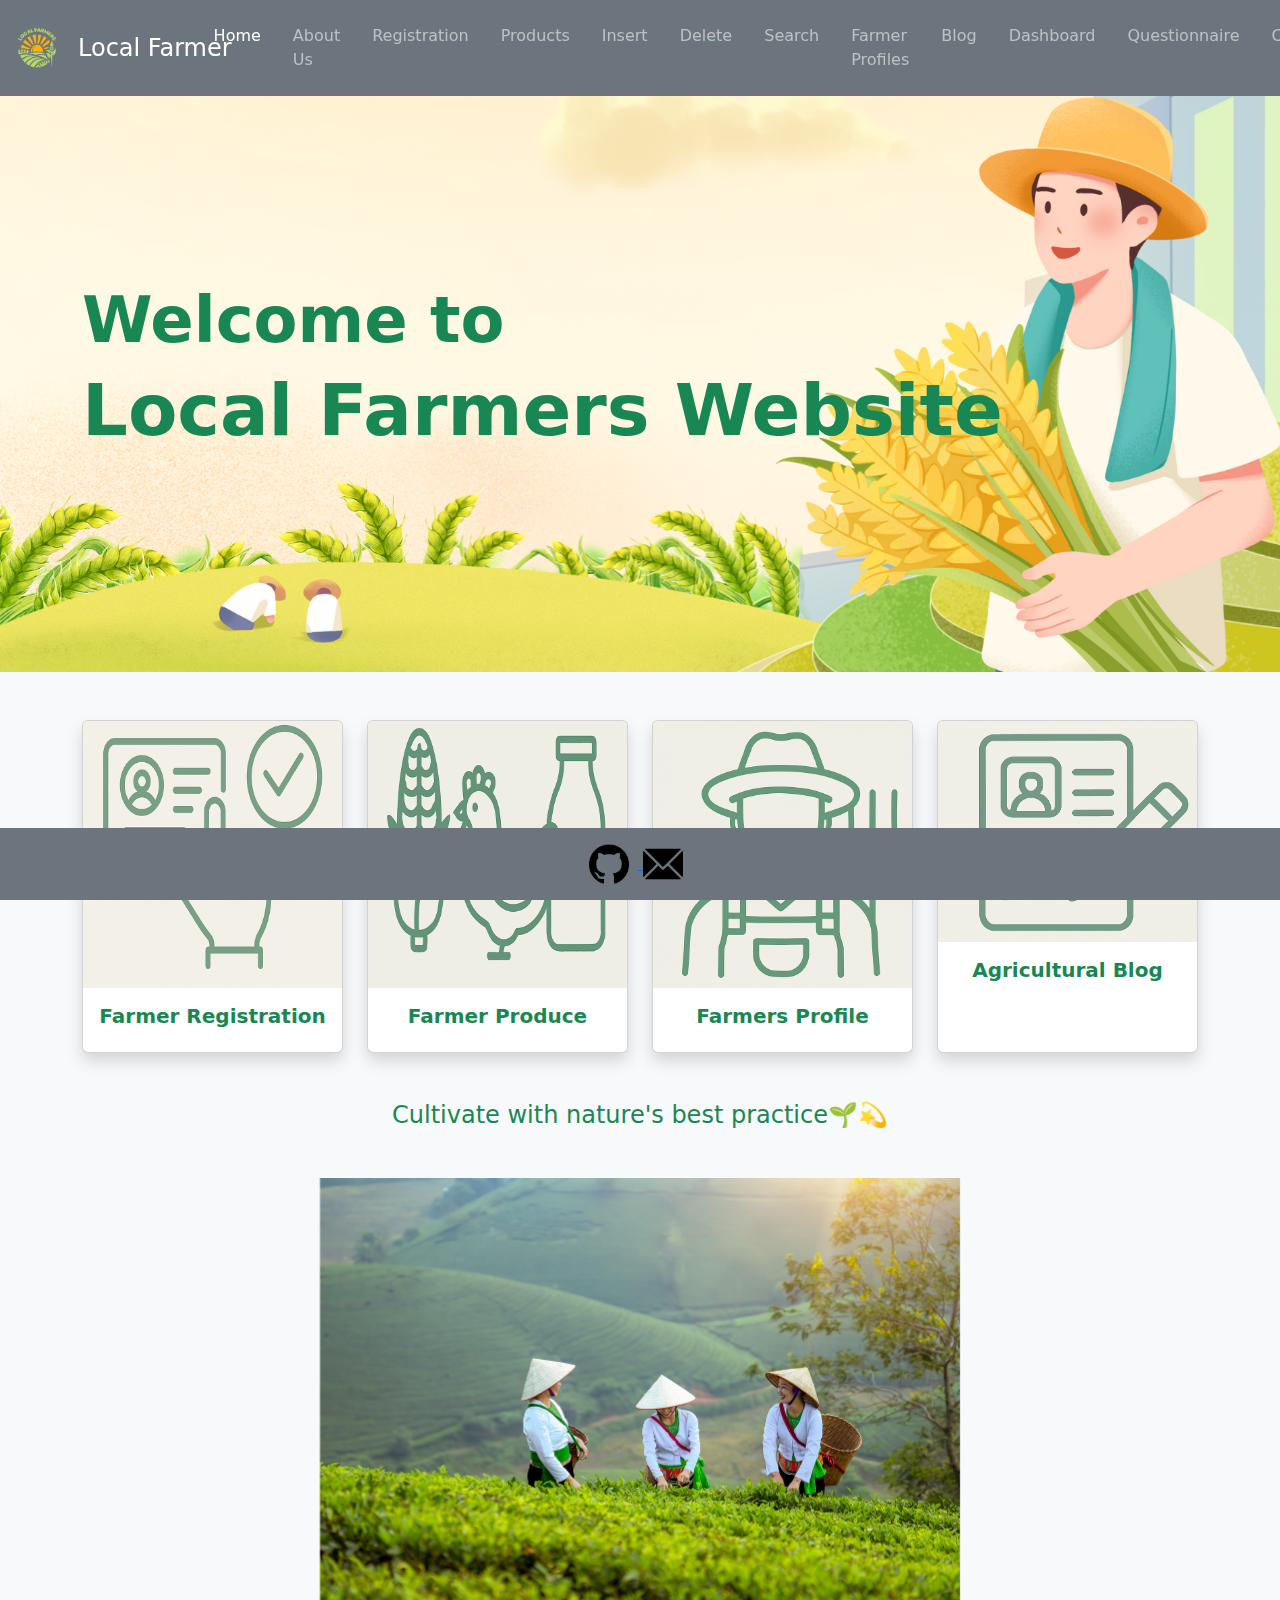
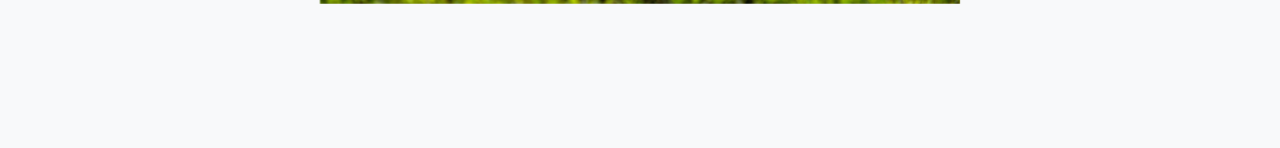
<file: index.html>
<!DOCTYPE html>
<html xmlns="http://www.w3.org/1999/xhtml">
<head>
    <title>Home Page - Local Farmers</title>
    
    <link href="https://cdn.jsdelivr.net/npm/bootstrap@5.3.0/dist/css/bootstrap.min.css" rel="stylesheet">
    <link rel="stylesheet" href="https://cdn.jsdelivr.net/npm/bootstrap-icons@1.10.0/font/bootstrap-icons.css">
    <script src="https://cdn.jsdelivr.net/npm/bootstrap@5.3.0/dist/js/bootstrap.bundle.min.js"></script>
</head>

<body class="bg-light pb-5">

    <!--header-->
    <nav class="navbar navbar-expand-lg fixed-top navbar-dark bg-secondary py-3">
        <div class="container-fluid">
            <div class="d-flex align-items-center">
                <img src="logo.png" alt="Logo" class="me-3 img-fluid" width="50">
                <span class="navbar-brand mb-0 h1 fs-4">Local Farmer</span>
            </div>
            <button class="navbar-toggler" type="button" data-bs-toggle="collapse" data-bs-target="#navbarNav">
                <span class="navbar-toggler-icon"></span>
            </button>
            <div class="collapse navbar-collapse" id="navbarNav">
              <ul class="navbar-nav ms-auto">
                <li class="nav-item"><a class="nav-link fs-6  active px-3" href="index.html">Home</a></li>
                <li class="nav-item"><a class="nav-link fs-6 px-3" href="aboutUs.html">About Us</a></li>
                <li class="nav-item"><a class="nav-link fs-6 px-3" href="registration.html">Registration</a></li>
                <li class="nav-item"><a class="nav-link fs-6 px-3" href="products.html">Products</a></li>
                <li class="nav-item"><a class="nav-link fs-6  px-3" href="insert.php">Insert</a></li>
                <li class="nav-item"><a class="nav-link fs-6  px-3" href="delete_product.php">Delete</a></li>
                <li class="nav-item"><a class="nav-link fs-6  px-3" href="search_products.php">Search</a></li>
                <li class="nav-item"><a class="nav-link fs-6  px-3" href="farmerProfile.php">Farmer Profiles</a></li>
                <li class="nav-item"><a class="nav-link fs-6 px-3" href="blog.html">Blog</a></li>
                <li class="nav-item"><a class="nav-link fs-6 px-3" href="dashboard.html">Dashboard</a></li>
                <li class="nav-item"><a class="nav-link fs-6 px-3" href="questionnaire.html">Questionnaire</a></li>
                <li class="nav-item"><a class="nav-link fs-6 px-3" href="calculate.php">Calculate</a></li>
                <li class="nav-item"><a class="nav-link fs-6 px-3" href="funpage.html">Funpage</a></li>
                <li class="nav-item"><a class="nav-link fs-6 px-3" href="contact.php">Contact Us</a></li>
            </ul>
            </div>
        </div>
    </nav>
    <br/>
    <br/>
    <br/>
      

<!-- Main Section -->
<section class="d-flex align-items-center" style="background: url('homeBg.png') center/cover no-repeat; height: 600px;"> <!--we can use image background in bootstrap-->
    <div class="container">
      <div class="text-start">
        <h2 class="display-3 fw-bold text-success">Welcome to</h2>
        <h2 class="display-2 fw-bold text-success">Local Farmers Website</h2>
      </div>
    </div>
  </section>

<!-- Content Section -->
<section class="py-5">
    <div class="container">
      <div class="row justify-content-center g-4">
        
        <div class="col-12 col-md-6 col-lg-3">
          <div class="card h-100 shadow text-center">
            <a href="registration.html" class="text-decoration-none">
              <img src="registration.png" class="card-img-top" alt="Farmer Registration">
              <div class="card-body">
                <h5 class="card-title text-success fw-bold">Farmer Registration</h5>
              </div>
            </a>
          </div>
        </div>
  
        <div class="col-12 col-md-6 col-lg-3">
          <div class="card h-100 shadow text-center">
            <a href="products.html" class="text-decoration-none">
              <img src="product.png" class="card-img-top" alt="Farmer Produce">
              <div class="card-body">
                <h5 class="card-title text-success fw-bold">Farmer Produce</h5>
              </div>
            </a>
          </div>
        </div>
  
        <div class="col-12 col-md-6 col-lg-3">
          <div class="card h-100 shadow text-center">
            <a href="farmerProfile.html" class="text-decoration-none">
              <img src="profile.png" class="card-img-top" alt="Farmers Profile">
              <div class="card-body">
                <h5 class="card-title text-success fw-bold">Farmers Profile</h5>
              </div>
            </a>
          </div>
        </div>
  
        <div class="col-12 col-md-6 col-lg-3">
          <div class="card h-100 shadow text-center">
            <a href="blog.html" class="text-decoration-none">
              <img src="blog.png" class="card-img-top" alt="Agricultural Blog">
              <div class="card-body">
                <h5 class="card-title text-success fw-bold">Agricultural Blog</h5>
              </div>
            </a>
          </div>
        </div>
  
      </div>
    </div>
  </section>

  <h2 class="fs-4 text-center text-success">Cultivate with nature's best practice🌱💫</h2>


<!-- Gallery Section -->
<div id="galleryCarousel" class="carousel slide mt-5" data-bs-ride="carousel">
    <div class="carousel-inner">
      <div class="carousel-item active">
        <img src="gal1.jpg" class="d-block mx-auto img-fluid w-50" alt="Image 1">
      </div>
      <div class="carousel-item">
        <img src="gal2.jpg" class="d-block mx-auto img-fluid w-50" alt="Image 2">
      </div>
      <div class="carousel-item">
        <img src="gal3.jpg" class="d-block mx-auto img-fluid w-50" alt="Image 3">
      </div>
    </div>
  </div>
  
  <br/>
  <br/>
  <br/>
  <br/>

  

<!-- Footer -->
<footer class="fixed-bottom bg-secondary py-3">
    <div class=" text-center">
  
      <!-- Social Icons -->
        <a href="https://github.com/reemHaitham/Local-Farmers-Website.git">
          <img src="gitIcon.png" alt="GitHub icon" class="me-2" width="40" height="40">
        </a>
        <a href="mailto:localfarmerweb@gmail.com">
          <img src="emailIcon.png" alt="Email icon" class="me-2" width="40" height="40">
        </a>
     
      <!-- Moving Text -->
    <div class="position-absolute top-0 start-0 w-100 overflow-hidden text-white">
        <div id="scrolling-text" class="fw-bold d-inline-block">
          Welcome to the Local Farmers Website! Today is 
          <span id="current_date"></span>, and the time is 
          <span id="current_time"></span>.
        </div>
      </div>
  
    </div>
  </footer>

   
  <script>
             // <-- JavaScript for updating Date and Time -->
           
    //html element where the current date will be displayed
    const currentDateElement = document.getElementById('current_date');
    //html element where the current time will be displayed
    const currentTimeElement = document.getElementById('current_time');
  
    function updateDateTime() {
      //create new Date object to get current date & time  
      const now = new Date();
      //format to make it string as (MM/DD/YYYY)
      currentDateElement.textContent = now.toLocaleDateString();
      //format to make it string as (HH:MM:SS AM/PM)
      currentTimeElement.textContent = now.toLocaleTimeString();
    }
    
    // Initial update
    updateDateTime();
    
    // Update every second
    setInterval(updateDateTime, 1000);
  
    // Moving text (right to left)
    const scrollingTextElement = document.getElementById('scrolling-text');
    let position = window.innerWidth;

    function animateText() {
      position -= 1; // Move 1px left each frame
      
      // Reset position when text has moved completely left side 
      if (position < -scrollingTextElement.offsetWidth) {
        position = window.innerWidth;
      }
      
      scrollingTextElement.style.transform = `translateX(${position}px)`;
      requestAnimationFrame(animateText);
    }
    
    // Start the animation
    animateText();
    

          //<-- JavaScript for rotating Gallery Images -->

    // Initialize Bootstrap carousel with proper interval 
    document.addEventListener('DOMContentLoaded', function() {
      const carousel = new bootstrap.Carousel(document.getElementById('galleryCarousel'), {
        interval: 3000, // every 3 seconds
        ride: 'carousel' // Automatically start cycling the carousel when page loads
      });
    });
  </script>
  
</body>
</html>
</file>
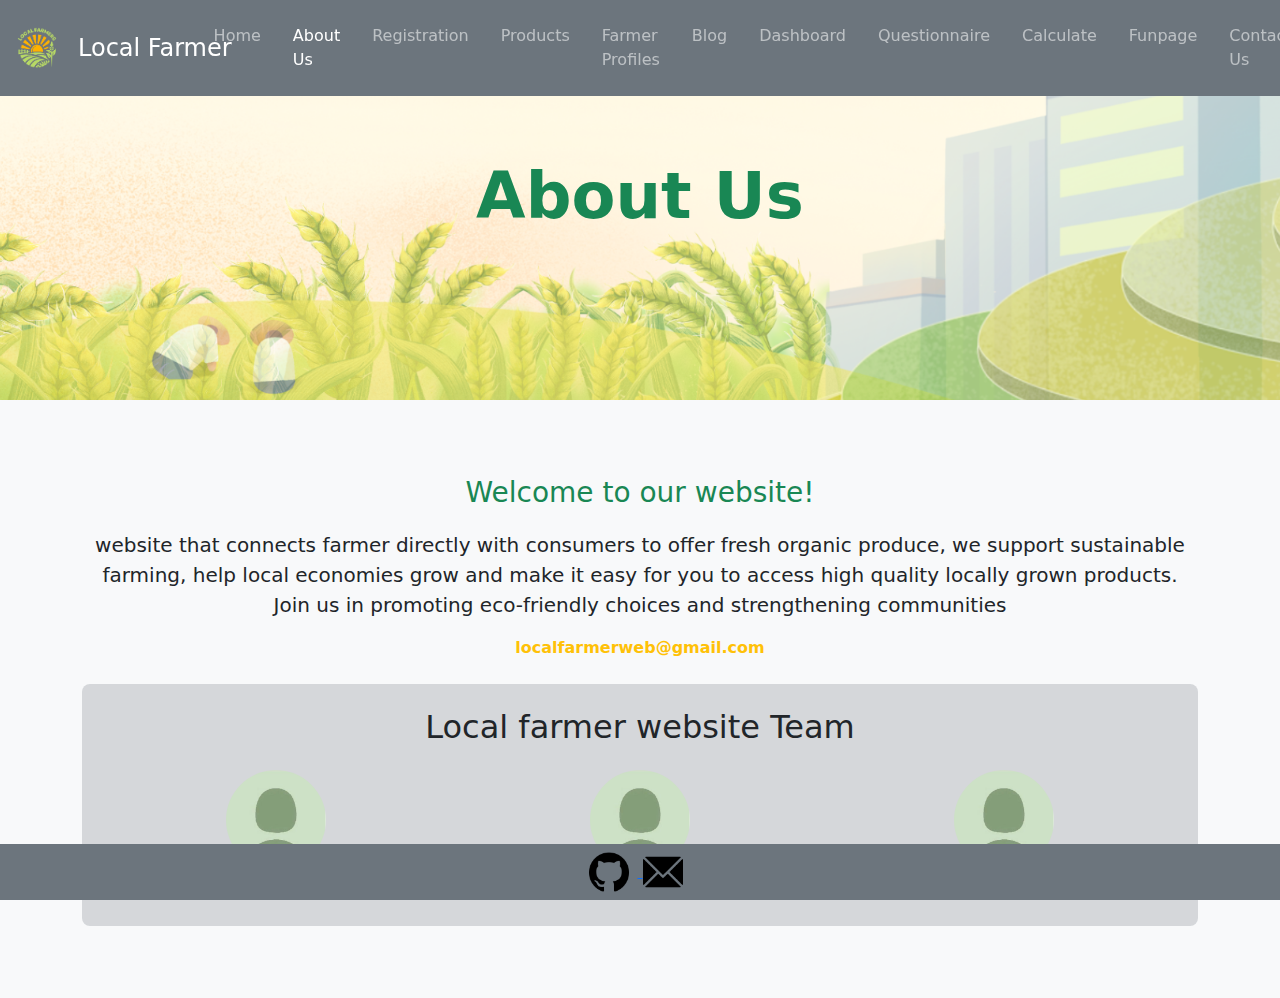
<file: aboutUs.html>
<!DOCTYPE html>
<html xmlns="http://www.w3.org/1999/xhtml">
   <head>
    <title>About Us</title>
    <link href="https://cdn.jsdelivr.net/npm/bootstrap@5.3.0/dist/css/bootstrap.min.css" rel="stylesheet">
    <link rel="stylesheet" href="https://cdn.jsdelivr.net/npm/bootstrap-icons@1.10.0/font/bootstrap-icons.css">
  </head>
  <body class="bg-light pb-5">
    <nav class="navbar navbar-expand-lg fixed-top navbar-dark bg-secondary py-3">
      <div class="container-fluid">
          <div class="d-flex align-items-center">
              <img src="logo.png" alt="Logo" class="me-3 img-fluid" width="50">
              <span class="navbar-brand mb-0 h1 fs-4">Local Farmer</span>
          </div>
          <button class="navbar-toggler" type="button" data-bs-toggle="collapse" data-bs-target="#navbarNav">
              <span class="navbar-toggler-icon"></span>
          </button>
          <div class="collapse navbar-collapse" id="navbarNav">
              <ul class="navbar-nav ms-auto">
                  <li class="nav-item"><a class="nav-link fs-6 px-3" href="index.html">Home</a></li>
                  <li class="nav-item"><a class="nav-link active fs-6 px-3" href="aboutUs.html">About Us</a></li>
                  <li class="nav-item"><a class="nav-link fs-6 px-3" href="registration.html">Registration</a></li>
                  <li class="nav-item"><a class="nav-link fs-6 px-3" href="products.html">Products</a></li>
                  <li class="nav-item"><a class="nav-link fs-6 px-3" href="farmerProfile.html">Farmer Profiles</a></li>
                  <li class="nav-item"><a class="nav-link fs-6 px-3" href="blog.html">Blog</a></li>
                  <li class="nav-item"><a class="nav-link fs-6 px-3" href="dashboard.html">Dashboard</a></li>
                  <li class="nav-item"><a class="nav-link fs-6 px-3" href="questionnaire.html">Questionnaire</a></li>
                  <li class="nav-item"><a class="nav-link fs-6 px-3" href="calculate.html">Calculate</a></li>
                  <li class="nav-item"><a class="nav-link fs-6 px-3" href="funpage.html">Funpage</a></li>
                  <li class="nav-item"><a class="nav-link fs-6 px-3" href="contact.html">Contact Us</a></li>
              </ul>
          </div>
      </div>
  </nav>

  <section class="d-flex align-items-center" style="background: url('BGall.png') center/cover no-repeat; height: 400px;">
    <div class="container">
        <h2 class="display-3 text-center text-success fw-bold ">About Us</h2>
    </div>
  </section>

  <br/>
  <br/>

    <div class="container mt-4">
      <p class="fs-3 text-center text-success">
        Welcome to our website!
      </p>
      <p class="fs-5 text-center text-dark">
       website that connects farmer directly with consumers to offer fresh organic produce, we support sustainable farming, help local economies grow and make 
      it easy for you to access high quality locally grown products. Join us in promoting eco-friendly choices and strengthening communities
      </p>
      
      <div class="text-center mt-3">
        <a href="mailto:localfarmerweb@gmail.com" class="text-decoration-none fw-bold text-warning">localfarmerweb@gmail.com</a>
      </div>
    </div>

    <div class="container mt-4">
      <div class="bg-secondary bg-opacity-25 mx-auto p-4 rounded-3">
        <h2 class="text-center text-dark mb-4">Local farmer website Team</h2>
        <div class="row justify-content-center g-4">
          <div class="col-md-4 text-center">
            <img src="student.jpg" alt="kothar" class="rounded-circle mb-2" width="100" height="100">
            <p class="text-dark m-0">Kothar Al Humaidi</p>
          </div>
          <div class="col-md-4 text-center">
            <img src="student.jpg" alt="team card" class="rounded-circle mb-2" width="100" height="100">
            <p class="text-dark m-0">Hafsa Al Harrasi</p>
          </div>
          <div class="col-md-4 text-center">
            <img src="student.jpg" alt="team card" class="rounded-circle mb-2" width="100" height="100">
            <p class="text-dark m-0">Reem Al Zaabi</p>
          </div>
        </div>
      </div>
    </div>
    <br/>
     <!--footer-->
 <footer class="fixed-bottom bg-secondary py-2">
  <div class="text-center">
    <a href="https://github.com/reemHaitham/Local-Farmers-Website.git" >
      <img src="gitIcon.png" alt="github icon" class="me-2"  width="40" height="40">
    </a>
    <a href="mailto:localfarmerweb@gmail.com" >
      <img src="emailIcon.png" alt="github icon" class="me-2" width="40" height="40">
    </a>
  </div>
</footer>
    <script src="https://cdn.jsdelivr.net/npm/bootstrap@5.3.0/dist/js/bootstrap.bundle.min.js"></script>
  </body>
  </html>
</file>
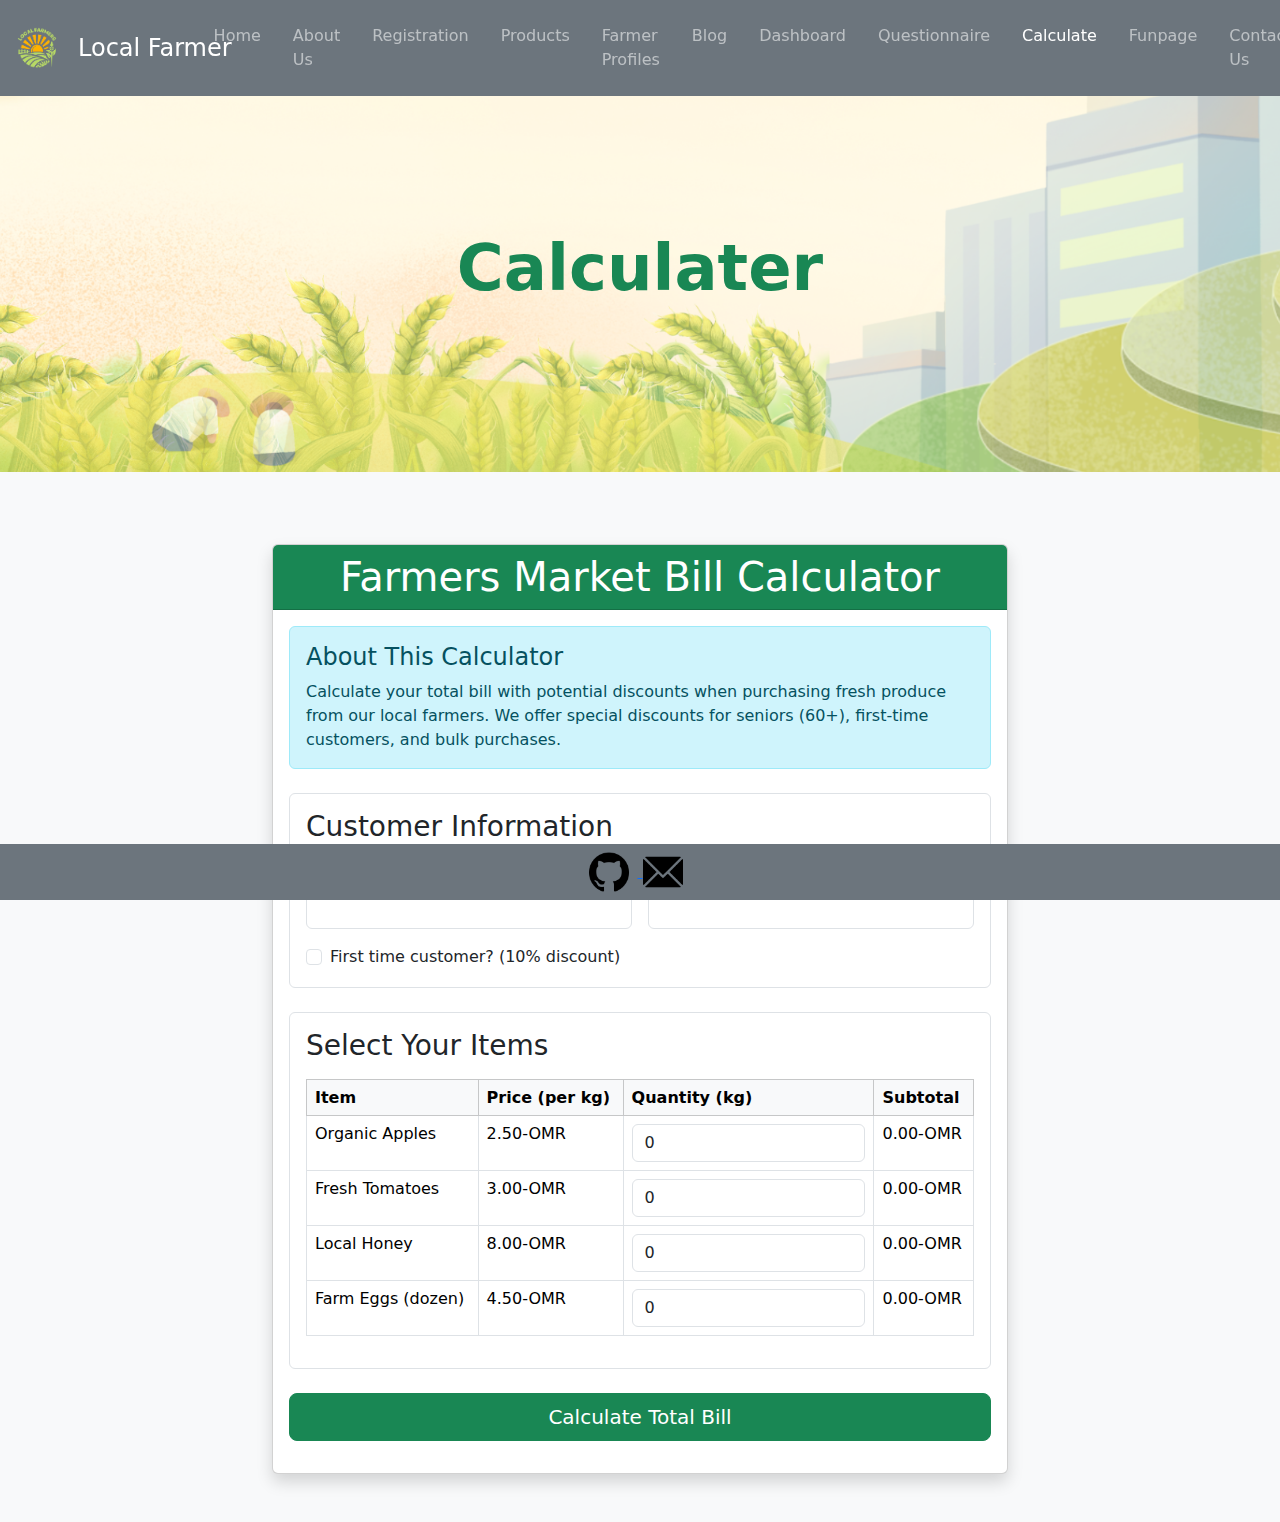
<file: calculate.html>
<html>
<head>
    <title>Bill Calculator</title>
    <link href="https://cdn.jsdelivr.net/npm/bootstrap@5.3.0/dist/css/bootstrap.min.css" rel="stylesheet">
</head>
<body class="bg-light">
    <nav class="navbar navbar-expand-lg fixed-top navbar-dark bg-secondary py-3">
        <div class="container-fluid">
            <div class="d-flex align-items-center">
                <img src="logo.png" alt="Logo" class="me-3 img-fluid" width="50">
                <span class="navbar-brand mb-0 h1 fs-4">Local Farmer</span>
            </div>
            <button class="navbar-toggler" type="button" data-bs-toggle="collapse" data-bs-target="#navbarNav">
                <span class="navbar-toggler-icon"></span>
            </button>
            <div class="collapse navbar-collapse" id="navbarNav">
                <ul class="navbar-nav ms-auto">
                    <li class="nav-item"><a class="nav-link fs-6 px-3" href="index.html">Home</a></li>
                    <li class="nav-item"><a class="nav-link fs-6 px-3" href="aboutUs.html">About Us</a></li>
                    <li class="nav-item"><a class="nav-link fs-6 px-3" href="registration.html">Registration</a></li>
                    <li class="nav-item"><a class="nav-link fs-6 px-3" href="products.html">Products</a></li>
                    <li class="nav-item"><a class="nav-link fs-6 px-3" href="farmerProfile.html">Farmer Profiles</a></li>
                    <li class="nav-item"><a class="nav-link fs-6 px-3" href="blog.html">Blog</a></li>
                    <li class="nav-item"><a class="nav-link fs-6 px-3" href="dashboard.html">Dashboard</a></li>
                    <li class="nav-item"><a class="nav-link fs-6 px-3" href="questionnaire.html">Questionnaire</a></li>
                    <li class="nav-item"><a class="nav-link active fs-6 px-3" href="calculate.html">Calculate</a></li>
                    <li class="nav-item"><a class="nav-link fs-6 px-3" href="funpage.html">Funpage</a></li>
                    <li class="nav-item"><a class="nav-link fs-6 px-3" href="contact.html">Contact Us</a></li>
                </ul>
            </div>
        </div>
    </nav>
    <br/>
    <br/>
    <br/>
    <section class="d-flex align-items-center" style="background: url('BGall.png') center/cover no-repeat; height: 400px;">
        <div class="container">
            <h2 class="display-3 text-center text-success fw-bold ">Calculater</h2>
        </div>
      </section>
    
      <br/>
    <div class="container py-5">
        <div class="row justify-content-center">
            <div class="col-lg-8">
                <div class="card shadow">
                    <!-- Header -->
                    <div class="card-header bg-success text-white">
                        <h1 class="card-title text-center mb-0">Farmers Market Bill Calculator</h1>
                    </div>
                    
                    <div class="card-body">
                        <!-- Introduction -->
                        <div class="alert alert-info mb-4">
                            <h4 class="alert-heading">About This Calculator</h4>
                            <p class="mb-0">
                                Calculate your total bill with potential discounts when purchasing fresh produce from our local farmers. 
                                We offer special discounts for seniors (60+), first-time customers, and bulk purchases.
                            </p>
                        </div>

                        <!-- Calculator Form -->
                        <form id="billCalculator" class="needs-validation" novalidate>
                            <!-- Customer Information -->
                            <div class="mb-4 p-3 border rounded">
                                <h3 class="mb-3">Customer Information</h3>
                                <div class="row g-3">
                                    <div class="col-md-6">
                                        <label for="customerName" class="form-label">Full Name</label>
                                        <input type="text" class="form-control" id="customerName" required>
                                        <div class="invalid-feedback">
                                            Please enter your name.
                                        </div>
                                    </div>
                                    <div class="col-md-6">
                                        <label for="customerAge" class="form-label">Age</label>
                                        <input type="number" class="form-control" id="customerAge" min="0" required>
                                        <div class="invalid-feedback">
                                            Please enter a valid age.
                                        </div>
                                    </div>
                                    <div class="col-12">
                                        <div class="form-check">
                                            <input class="form-check-input" type="checkbox" id="firstTimeCustomer">
                                            <label class="form-check-label" for="firstTimeCustomer">
                                                First time customer? (10% discount)
                                            </label>
                                        </div>
                                    </div>
                                </div>
                            </div>

                            <!-- Product Selection -->
                            <div class="mb-4 p-3 border rounded">
                                <h3 class="mb-3">Select Your Items</h3>
                                <div class="table-responsive">
                                    <table class="table table-bordered">
                                        <thead class="table-light">
                                            <tr>
                                                <th>Item</th>
                                                <th>Price (per kg)</th>
                                                <th>Quantity (kg)</th>
                                                <th>Subtotal</th>
                                            </tr>
                                        </thead>
                                        <tbody>
                                            <tr>
                                                <td>Organic Apples</td>
                                                <td>2.50-OMR</td>
                                                <td>
                                                    <input type="number" class="form-control apple-qty" min="0" step="0.1" value="0">
                                                </td>
                                                <td class="apple-subtotal">0.00-OMR</td>
                                            </tr>
                                            <tr>
                                                <td>Fresh Tomatoes</td>
                                                <td>3.00-OMR</td>
                                                <td>
                                                    <input type="number" class="form-control tomato-qty" min="0" step="0.1" value="0">
                                                </td>
                                                <td class="tomato-subtotal">0.00-OMR</td>
                                            </tr>
                                            <tr>
                                                <td>Local Honey</td>
                                                <td>8.00-OMR</td>
                                                <td>
                                                    <input type="number" class="form-control honey-qty" min="0" step="0.1" value="0">
                                                </td>
                                                <td class="honey-subtotal">0.00-OMR</td>
                                            </tr>
                                            <tr>
                                                <td>Farm Eggs (dozen)</td>
                                                <td>4.50-OMR</td>
                                                <td>
                                                    <input type="number" class="form-control eggs-qty" min="0" step="1" value="0">
                                                </td>
                                                <td class="eggs-subtotal">0.00-OMR</td>
                                            </tr>
                                        </tbody>
                                    </table>
                                </div>
                            </div>

                            <!-- Calculate Button -->
                            <div class="d-grid gap-2">
                                <button type="button" class="btn btn-success btn-lg" onclick="calculateBill()">
                                    Calculate Total Bill
                                </button>
                            </div>
                        </form>

                        <!-- Results Section -->
                        <div id="results" class="mt-4 p-3 border rounded" style="display: none;">
                            <h3 class="mb-3">Your Bill Summary</h3>
                            <div class="row">
                                <div class="col-md-6">
                                    <p><strong>Customer:</strong> <span id="displayName"></span></p>
                                    <p><strong>Subtotal:</strong> <span id="subtotal"></span></p>
                                    <p><strong>Discounts Applied:</strong></p>
                                    <ul id="discountsList" class="list-unstyled ms-3"></ul>
                                </div>
                                <div class="col-md-6">
                                    <div class="card bg-light">
                                        <div class="card-body">
                                            <h4 class="card-title">Total Amount Due</h4>
                                            <p class="display-5 text-success" id="totalAmount">0.00-OMR</p>
                                        </div>
                                    </div>
                                </div>
                            </div>
                        </div>
                    </div>
                </div>
            </div>
        </div>
    </div>
    <footer class="fixed-bottom bg-secondary py-2">
        <div class="text-center">
          <a href="https://github.com/reemHaitham/Local-Farmers-Website.git" >
            <img src="gitIcon.png" alt="github icon"
            class="me-2" style="height: 40px;">
          </a>
          <a href="mailto:localfarmerweb@gmail.com" >
            <img src="emailIcon.png" alt="github icon"
            class="me-2" style="height: 40px;">
          </a>
        </div>
      </footer>
    <!-- Bootstrap JS Bundle with Popper -->
    <script src="https://cdn.jsdelivr.net/npm/bootstrap@5.3.0/dist/js/bootstrap.bundle.min.js"></script>
    
    <!-- JavaScript for Calculator -->
    <script>
        // Function to calculate the total bill
        function calculateBill() {
            // Get customer information
            const customerName = document.getElementById('customerName').value;
            const customerAge = parseInt(document.getElementById('customerAge').value);
            const isFirstTimeCustomer = document.getElementById('firstTimeCustomer').checked;
            
            // Validate form inputs
            if (!customerName || isNaN(customerAge)) {
                alert('Please fill in all required fields with valid information.');
                return;
            }
            
            // Get quantities for each product
            const appleQty = parseFloat(document.querySelector('.apple-qty').value) || 0;
            const tomatoQty = parseFloat(document.querySelector('.tomato-qty').value) || 0;
            const honeyQty = parseFloat(document.querySelector('.honey-qty').value) || 0;
            const eggsQty = parseInt(document.querySelector('.eggs-qty').value) || 0;
            
            // Calculate subtotals for each product
            const applePrice = 2.50;
            const tomatoPrice = 3.00;
            const honeyPrice = 8.00;
            const eggsPrice = 4.50;
            
            const appleSubtotal = appleQty * applePrice;
            const tomatoSubtotal = tomatoQty * tomatoPrice;
            const honeySubtotal = honeyQty * honeyPrice;
            const eggsSubtotal = eggsQty * eggsPrice;
            
            // Update subtotal displays
            document.querySelector('.apple-subtotal').textContent = `-OMR${appleSubtotal.toFixed(2)}`;
            document.querySelector('.tomato-subtotal').textContent = `-OMR${tomatoSubtotal.toFixed(2)}`;
            document.querySelector('.honey-subtotal').textContent = `-OMR${honeySubtotal.toFixed(2)}`;
            document.querySelector('.eggs-subtotal').textContent = `-OMR${eggsSubtotal.toFixed(2)}`;
            
            // Calculate total before discounts
            let subtotal = appleSubtotal + tomatoSubtotal + honeySubtotal + eggsSubtotal;
            
            // Apply discounts based on conditions
            let discounts = [];
            let totalDiscount = 0;
            
            // Senior discount (10% if age 60 or older)
            if (customerAge >= 60) {
                const seniorDiscount = subtotal * 0.10;
                discounts.push(`Senior Discount (10%): OMR${seniorDiscount.toFixed(2)}`);
                totalDiscount += seniorDiscount;
            }
            
            // First-time customer discount (10%)
            if (isFirstTimeCustomer) {
                const firstTimeDiscount = subtotal * 0.10;
                discounts.push(`First-Time Customer (10%): OMR${firstTimeDiscount.toFixed(2)}`);
                totalDiscount += firstTimeDiscount;
            }
            
            // Bulk discount (5% if total quantity > 10 lbs)
            const totalQuantity = appleQty + tomatoQty + honeyQty;
            if (totalQuantity > 10) {
                const bulkDiscount = subtotal * 0.05;
                discounts.push(`Bulk Purchase (5%): OMR${bulkDiscount.toFixed(2)}`);
                totalDiscount += bulkDiscount;
            }
            
            // Calculate final total
            const total = subtotal - totalDiscount;
            
            // Display results
            document.getElementById('displayName').textContent = customerName;
            document.getElementById('subtotal').textContent = `OMR${subtotal.toFixed(2)}`;
            
            const discountsList = document.getElementById('discountsList');
            discountsList.innerHTML = '';
            
            if (discounts.length > 0) {
                discounts.forEach(discount => {
                    const li = document.createElement('li');
                    li.textContent = discount;
                    discountsList.appendChild(li);
                });
            } else {
                const li = document.createElement('li');
                li.textContent = 'No discounts applied';
                discountsList.appendChild(li);
            }
            
            document.getElementById('totalAmount').textContent = `OMR${total.toFixed(2)}`;
            document.getElementById('results').style.display = 'block';
        }
    </script>
</body>
</html>
</file>
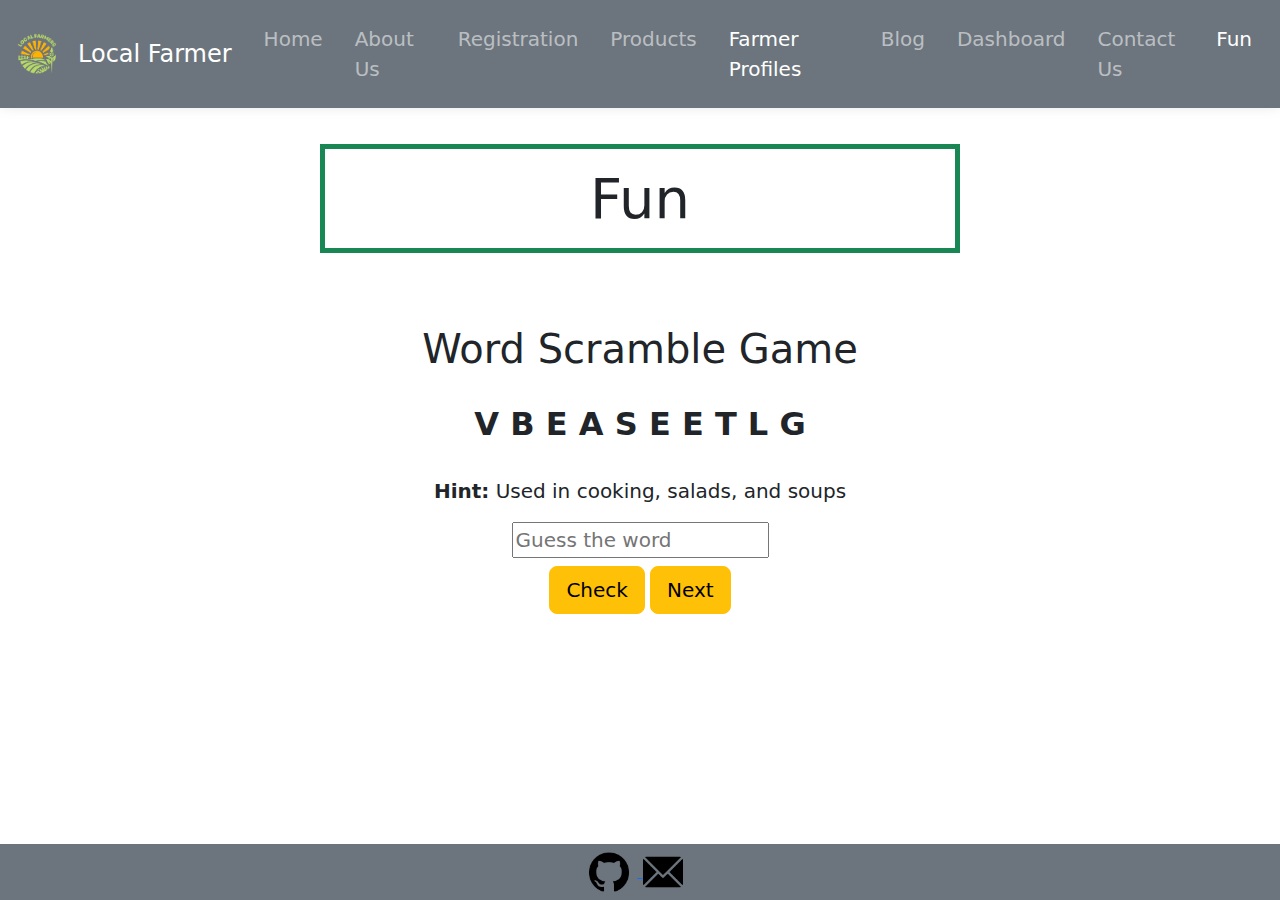
<file: fun.html>
<html xmlns = ″http://www.w3.org/1999/xhtml″>
  <?xml version = ″1.0″ encoding = ″utf-8″ ?>
<!DOCTYPE html PUBLIC ″-//W3C//DTD XHTML 1.0 Strict//EN″
     http://www.w3.org/TR/xhtml1/DTD/xhtml1-strict.dtd>
  <head>
    <meta charset="UTF-8">
    <title>fun</title>
    <link href="https://cdn.jsdelivr.net/npm/bootstrap@5.3.0/dist/css/bootstrap.min.css" rel="stylesheet">
  <link rel="stylesheet" href="https://cdn.jsdelivr.net/npm/bootstrap-icons@1.10.0/font/bootstrap-icons.css">
   
</head>

<body>
    <nav class="navbar navbar-expand-lg fixed-top navbar-dark bg-secondary py-3">
        <div class="container-fluid">
            <div class="d-flex align-items-center">
                <img src="logo.png" alt="Logo" class="me-3" style="height: 50px;">
                <span class="navbar-brand mb-0 h1 fs-4">Local Farmer</span>
            </div>
            <button class="navbar-toggler" type="button" data-bs-toggle="collapse" data-bs-target="#navbarNav">
                <span class="navbar-toggler-icon"></span>
            </button>
            <div class="collapse navbar-collapse" id="navbarNav">
                <ul class="navbar-nav ms-auto">
                    <li class="nav-item"><a class="nav-link fs-5 px-3" href="index.html">Home</a></li>
                    <li class="nav-item"><a class="nav-link fs-5 px-3" href="aboutUs.html">About Us</a></li>
                    <li class="nav-item"><a class="nav-link fs-5 px-3" href="registration.html">Registration</a></li>
                    <li class="nav-item"><a class="nav-link fs-5 px-3" href="products.html">Products</a></li>
                    <li class="nav-item"><a class="nav-link active fs-5 px-3" href="farmerProfile.html">Farmer Profiles</a></li>
                    <li class="nav-item"><a class="nav-link fs-5 px-3" href="blog.html">Blog</a></li>
                    <li class="nav-item"><a class="nav-link fs-5 px-3" href="dashboard.html">Dashboard</a></li>
                    <li class="nav-item"><a class="nav-link fs-5 px-3" href="contact.html">Contact Us</a></li>
                    <li class="nav-item"><a class="nav-link active fs-5 px-3" href="fun.html">Fun</a></li>

                </ul>
            </div>
        </div>
    </nav>
  
    <div class="container-fluid bg-warning text-white p-4 mt-5 shadow"></div>

    <div class=" d-flex justify-content-center align-items-center py-5 w-100">
      <div class="border border-5 border-success d-flex justify-content-center align-items-center text-center p-3 w-50">
        <h1 class="m-0 display-4">Fun</h1>
      </div>
    </div>
      

    <br/>
    <div class="text-center"> 
        <h1 class="text-center font-italic">Word Scramble Game</h1>
        <br/> 
        <h2 id="scrambleWord" class="text-center fw-bold font-family-cambria">Word</h2> 
        <br/>
        <p id="hint" class="text-center fs-5"></p> 
        <input id="input" type="text" placeholder="Guess the word"  class=" fs-5 text-dark"/>
        <h3 id="output" class="text-center fs-5" >Result</h3> 
        <button type="button" class="btn btn-warning btn-lg" onclick="check()"> Check </button> 
        <button type="button" class="btn btn-warning btn-lg" onclick="display_word()"> Next </button> 
        <br/><br/>
    </div>

    <!--JavaScript-->
    <script>
        //define words array that containes the words to guess
        const words = [ 
            "farmer",  
            "customers", 
            "dairy", 
            "fruit", 
            "vegetables",
            "handmade",
        ]; 

        //define hints array that containes hints for the words (respective to words lists)
        const hints = [ 
            "One of the target groups for the site", 
            "Who buy products", 
            "Milk, cheese and yogurt group", 
            "Eaten fresh or used in desserts", 
            "Used in cooking, salads, and soups", 
            "Made with love, skill, and tradition",
        ]; 

        let displayWord = ""; 

        // Function that shuffles letters of a srting randomly
        function shuffle(str) { 
            strArray = Array.from(str); //convert the word into array of charaters
            //loop through the array by index
            for (let i = 0; i < strArray.length - 1; ++i) {
                //generate a random index to swapp its value with value of i
                let j = Math.floor(Math.random() * strArray.length);
                // Swap letters 
                let temp = strArray[i]; 
                strArray[i] = strArray[j]; 
                strArray[j] = temp;
            } 
            //return a string of shuffled letters seperated by a space using join
            return strArray.join(" "); 
        } 

        // Function to check the users answer
        function check() { 
            //define needed variables 
            let input = document.getElementById("input"); 
            let output = document.getElementById("output"); 
            //check wether users input matches the correct word
            if (input.value.toLocaleLowerCase() === displayWord.toLocaleLowerCase()) 
                output.innerHTML = "Correct!"; //if it matches
            else output.innerHTML = "Incorrect, the correct answer was '"+displayWord+"'"; //if user enters wrong answer
        } 

        // To change the displayed word
        function display_word() { 
            //generate new random index for the new word
            index = Math.floor(Math.random() * words.length); 
            displayWord = words[index]; 
            displayHint = hints[index]; 
            scrambleWord = document.getElementById("scrambleWord"); 
            scrambleWord.innerText = shuffle(displayWord).toUpperCase(); //scrumble word
            //display hint
            let hint = document.getElementById("hint"); 
            hint.innerHTML = "<b>Hint:</b> " + displayHint; 
            //clear input and output values
            document.getElementById("output").innerText = " "; 
            document.getElementById("input").value = ""; 
        } 

        // Function call
        display_word();

    </script>

    <br/>

    <footer class="fixed-bottom bg-secondary py-2">
        <div class="text-center">
          <a href="https://github.com/reemHaitham/Local-Farmers-Website.git" >
            <img src="gitIcon.png" alt="github icon"
            class="me-2" style="height: 40px;">
          </a>
          <a href="mailto:localfarmerweb@gmail.com" >
            <img src="emailIcon.png" alt="github icon"
            class="me-2" style="height: 40px;">
          </a>
        </div>
      </footer>

    <script src="https://cdn.jsdelivr.net/npm/bootstrap@5.3.0/dist/js/bootstrap.bundle.min.js"></script>
</body>
</html>
</file>
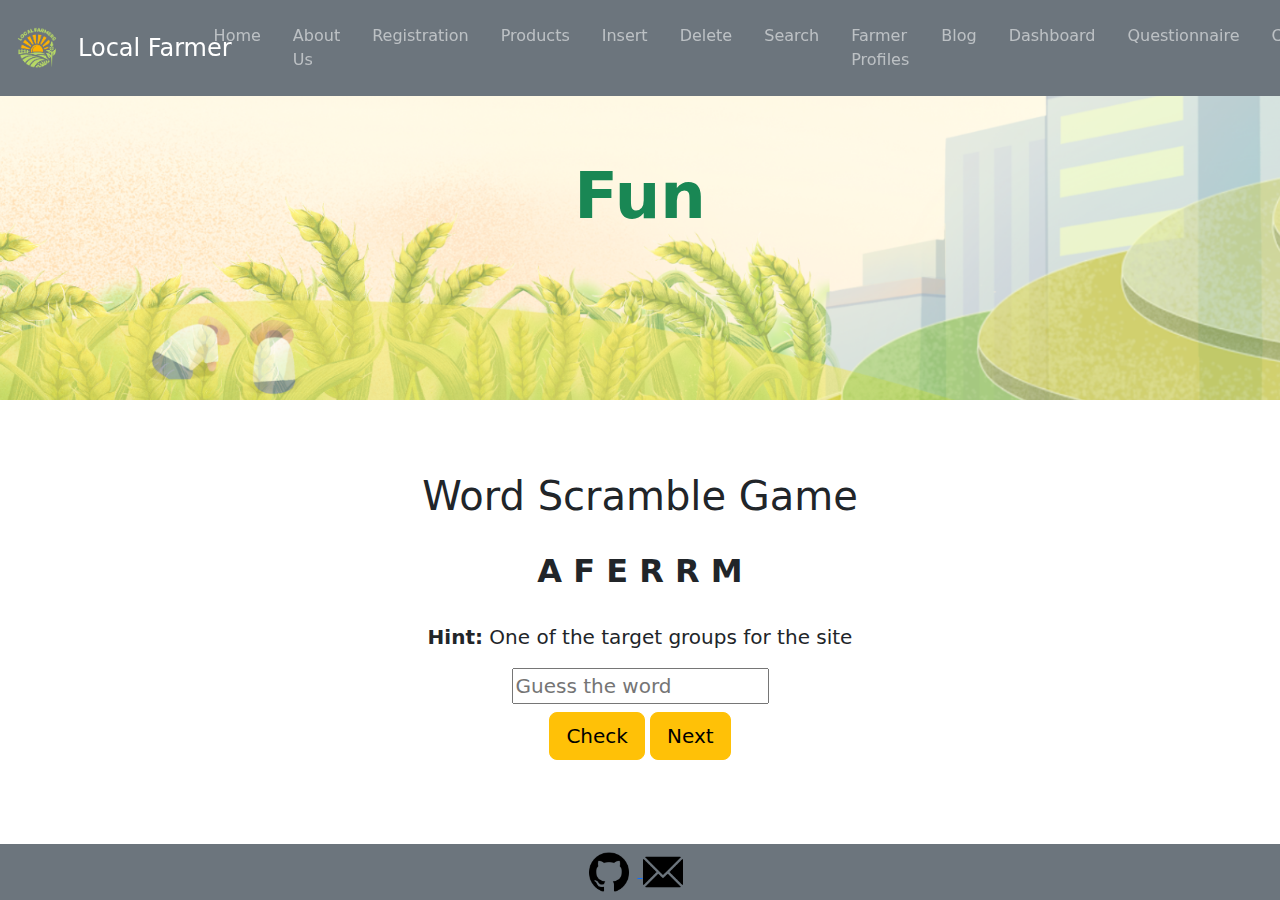
<file: funpage.html>
<!DOCTYPE html>
<html lang="en">
<head>
    <meta charset="UTF-8">
    <title>fun</title>
    <link href="https://cdn.jsdelivr.net/npm/bootstrap@5.3.0/dist/css/bootstrap.min.css" rel="stylesheet">
    <link rel="stylesheet" href="https://cdn.jsdelivr.net/npm/bootstrap-icons@1.10.0/font/bootstrap-icons.css">
    <script src="https://cdn.jsdelivr.net/npm/bootstrap@5.3.0/dist/js/bootstrap.bundle.min.js"></script>
</head>

<body>
  <nav class="navbar navbar-expand-lg fixed-top navbar-dark bg-secondary py-3">
    <div class="container-fluid">
        <div class="d-flex align-items-center">
            <img src="logo.png" alt="Logo" class="me-3 img-fluid" width="50">
            <span class="navbar-brand mb-0 h1 fs-4">Local Farmer</span>
        </div>
        <button class="navbar-toggler" type="button" data-bs-toggle="collapse" data-bs-target="#navbarNav">
            <span class="navbar-toggler-icon"></span>
        </button>
        <div class="collapse navbar-collapse" id="navbarNav">
            <ul class="navbar-nav ms-auto">
                <li class="nav-item"><a class="nav-link fs-6 px-3" href="index.html">Home</a></li>
                    <li class="nav-item"><a class="nav-link fs-6 px-3" href="aboutUs.html">About Us</a></li>
                    <li class="nav-item"><a class="nav-link fs-6 px-3" href="registration.html">Registration</a></li>
                    <li class="nav-item"><a class="nav-link fs-6 px-3" href="products.html">Products</a></li>
                    <li class="nav-item"><a class="nav-link fs-6  px-3" href="insert.php">Insert</a></li>
                    <li class="nav-item"><a class="nav-link fs-6  px-3" href="delete_product.php">Delete</a></li>
                    <li class="nav-item"><a class="nav-link fs-6  px-3" href="search_products.php">Search</a></li>
                    <li class="nav-item"><a class="nav-link fs-6 px-3" href="farmerProfile.php">Farmer Profiles</a></li>
                    <li class="nav-item"><a class="nav-link fs-6 px-3" href="blog.html">Blog</a></li>
                    <li class="nav-item"><a class="nav-link fs-6 px-3" href="dashboard.html">Dashboard</a></li>
                    <li class="nav-item"><a class="nav-link fs-6 px-3" href="questionnaire.html">Questionnaire</a></li>
                    <li class="nav-item"><a class="nav-link fs-6 px-3" href="calculate.php">Calculate</a></li>
                    <li class="nav-item"><a class="nav-link fs-6 active px-3" href="funpage.html">Funpage</a></li>
                    <li class="nav-item"><a class="nav-link fs-6 px-3" href="contact.php">Contact Us</a></li>

            </ul>
        </div>
    </div>
   </nav>
  
    <section class="d-flex align-items-center" style="background: url('BGall.png') center/cover no-repeat; height: 400px;">
    <div class="container">
        <h2 class="display-3 text-center text-success fw-bold ">Fun</h2>
    </div>
    </section>

    <br/>
    <br/>
      

    <br/>
    <div class="text-center"> 
        <h1 class="text-center font-italic">Word Scramble Game</h1>
        <br/> 
        <h2 id="scrambleWord" class="text-center fw-bold font-family-cambria">Word</h2> 
        <br/>
        <p id="hint" class="text-center fs-5"></p> 
        <input id="input" type="text" placeholder="Guess the word"  class=" fs-5 text-dark"/>
        <h3 id="output" class="text-center fs-5" >Result</h3> 
        <button type="button" class="btn btn-warning btn-lg" onclick="check()"> Check </button> 
        <button type="button" class="btn btn-warning btn-lg" onclick="display_word()"> Next </button> 
        <br/><br/>
    </div>

    <!--JavaScript-->
    <script>
        const words = [ 
            "farmer",  
            "customers", 
            "dairy", 
            "fruit", 
            "vegetables",
            "handmade"]; 
        //define hints array that containes hints for the words (respective to words lists)
        const hints = [ 
            "One of the target groups for the site", 
            "Who buy products", 
            "Milk, cheese and yogurt group", 
            "Eaten fresh or used in desserts", 
            "Used in cooking, salads, and soups", 
            "Made with love, skill, and tradition" ]; 

        let displayWord = ""; 

        // Function that shuffles letters of a srting randomly
        function shuffle(str) { 
            strArray = Array.from(str); //convert the word into array of charaters
            //loop through the array by index
            for (let i = 0; i < strArray.length - 1; ++i) {
                //generate a random index to swapp its value with value of i
                let j = Math.floor(Math.random() * strArray.length);
                // Swap letters 
                let temp = strArray[i]; 
                strArray[i] = strArray[j]; 
                strArray[j] = temp;
            } 
            //return a string of shuffled letters seperated by a space using join
            return strArray.join(" "); 
        } 

        // Function to check the users answer
        function check() { 
            //define needed variables 
            let input = document.getElementById("input"); 
            let output = document.getElementById("output"); 
            //check wether users input matches the correct word
            if (input.value.toLocaleLowerCase() === displayWord.toLocaleLowerCase()) 
                output.innerHTML = "Correct!"; //if it matches
            else output.innerHTML = "Incorrect, the correct answer was '"+displayWord+"'"; //if user enters wrong answer
        } 

        // To change the displayed word
        function display_word() { 
            //generate new random index for the new word
            index = Math.floor(Math.random() * words.length); 
            displayWord = words[index]; 
            displayHint = hints[index]; 
            scrambleWord = document.getElementById("scrambleWord"); 
            scrambleWord.innerText = shuffle(displayWord).toUpperCase(); //scrumble word
            //display hint
            let hint = document.getElementById("hint"); 
            hint.innerHTML = "<b>Hint:</b> " + displayHint; 
            //clear input and output values
            document.getElementById("output").innerText = " "; 
            document.getElementById("input").value = ""; 
        } 

        // Function call
        display_word();

    </script>

    <br/>
    <br/>
    <br/>

        <!--footer-->
    <footer class="fixed-bottom bg-secondary py-2">
    <div class="text-center">
        <a href="https://github.com/reemHaitham/Local-Farmers-Website.git" >
        <img src="gitIcon.png" alt="github icon" class="me-2"  width="40" height="40">
        </a>
        <a href="mailto:localfarmerweb@gmail.com" >
        <img src="emailIcon.png" alt="github icon" class="me-2" width="40" height="40">
        </a>
    </div>
    </footer>
</body>
</html>
</file>
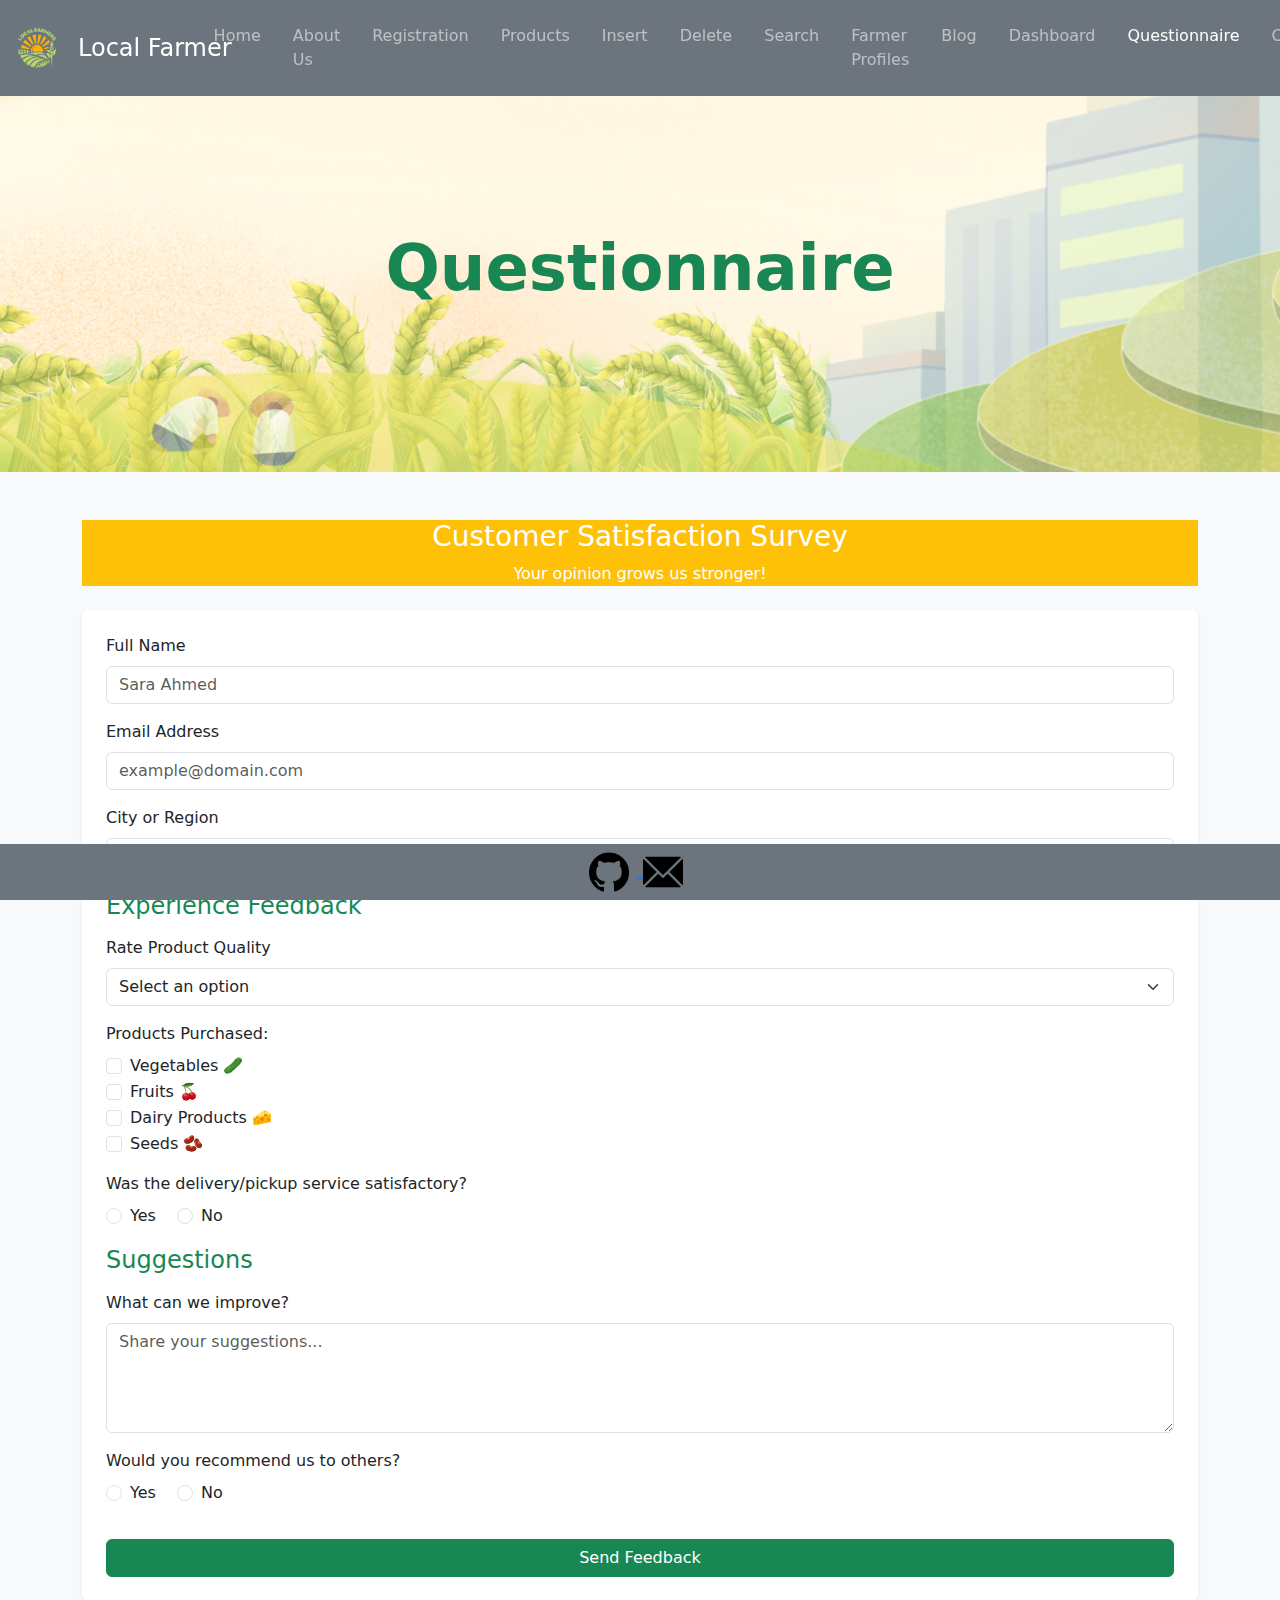
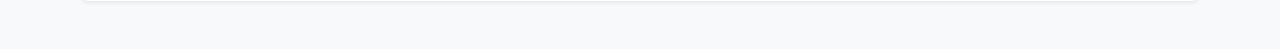
<file: questionnaire.html>
<!DOCTYPE html>
<html xmlns="http://www.w3.org/1999/xhtml">
<head>
    <title>Questionnaire</title>
    
    <link href="https://cdn.jsdelivr.net/npm/bootstrap@5.3.0/dist/css/bootstrap.min.css" rel="stylesheet">
    <script src="https://cdn.jsdelivr.net/npm/bootstrap@5.3.0/dist/js/bootstrap.bundle.min.js"></script>
</head>

<body class="bg-light pb-5">

    <!--header-->
    <nav class="navbar navbar-expand-lg fixed-top navbar-dark bg-secondary py-3">
        <div class="container-fluid">
            <div class="d-flex align-items-center">
                <img src="logo.png" alt="Logo" class="me-3 img-fluid" width="50">
                <span class="navbar-brand mb-0 h1 fs-4">Local Farmer</span>
            </div>
            <button class="navbar-toggler" type="button" data-bs-toggle="collapse" data-bs-target="#navbarNav">
                <span class="navbar-toggler-icon"></span>
            </button>
            <div class="collapse navbar-collapse" id="navbarNav">
            <ul class="navbar-nav ms-auto">
            <li class="nav-item"><a class="nav-link fs-6 px-3" href="index.html">Home</a></li>
            <li class="nav-item"><a class="nav-link fs-6 px-3" href="aboutUs.html">About Us</a></li>
            <li class="nav-item"><a class="nav-link fs-6  px-3" href="registration.html">Registration</a></li>
            <li class="nav-item"><a class="nav-link fs-6 px-3" href="products.html">Products</a></li>
            <li class="nav-item"><a class="nav-link fs-6  px-3" href="insert.php">Insert</a></li>
            <li class="nav-item"><a class="nav-link fs-6  px-3" href="delete_product.php">Delete</a></li>
            <li class="nav-item"><a class="nav-link fs-6  px-3" href="search_products.php">Search</a></li>
            <li class="nav-item"><a class="nav-link fs-6  px-3" href="farmerProfile.php">Farmer Profiles</a></li>
            <li class="nav-item"><a class="nav-link fs-6 px-3" href="blog.html">Blog</a></li>
            <li class="nav-item"><a class="nav-link fs-6 px-3" href="dashboard.html">Dashboard</a></li>
            <li class="nav-item"><a class="nav-link fs-6 active px-3" href="questionnaire.html">Questionnaire</a></li>
            <li class="nav-item"><a class="nav-link fs-6 px-3" href="calculate.php">Calculate</a></li>
            <li class="nav-item"><a class="nav-link fs-6 px-3" href="funpage.html">Funpage</a></li>
            <li class="nav-item"><a class="nav-link fs-6 px-3" href="contact.php">Contact Us</a></li>
        </ul>
            </div>
        </div>
    </nav>
    <br/>
    <br/>
    <br/>
      

<!-- title Section -->
<section class="d-flex align-items-center" style="background: url('BGall.png') center/cover no-repeat; height: 400px;"> <!--we can use image background in bootstrap-->
    <div class="container">
        <h2 class="display-3 text-center text-success fw-bold ">Questionnaire</h2>
    </div>
  </section>

  <br/>
  <br/>

<!-- Main Form Section -->
<div class="container">
    <div class="text-center bg-warning text-white mb-4">
      <h3>Customer Satisfaction Survey</h3>
      <p>Your opinion grows us stronger!</p>
    </div>

     <!-- Personal Info -->
    <form id="feedbackForm" class="bg-white p-4 rounded shadow-sm" action="process_questionnaire.php" method="post">
          <div class="mb-3">
            <label for="fullName" class="form-label">Full Name</label>
            <input type="text" id="fullName" name="fullName" class="form-control" placeholder="Sara Ahmed" required>
            <div class="text-danger" id="nameError"></div>
          </div>

          <div class="mb-3">
            <label for="userEmail" class="form-label">Email Address</label>
            <input type="email" id="userEmail" name="userEmail" class="form-control" placeholder="example@domain.com" required>
            <div class="text-danger" id="emailError"></div>
          </div>

          <div class="mb-3">
            <label for="location" class="form-label">City or Region</label>
            <input type="text" id="location" name="location" class="form-control" placeholder="City name" required>
            <div class="text-danger" id="locationError"></div>
          </div>

        <!--Product Rating -->
      <h4 class="mb-3 text-success">Experience Feedback</h4>
      <div class="mb-3">
        <label for="rating" class="form-label">Rate Product Quality</label>
        <select id="rating" name="rating" class="form-select" required>
          <option value="">Select an option</option>
          <option value="Excellent">Excellent</option>
          <option value="Good">Good</option>
          <option value="Average">Fair</option>
          <option value="Poor">Poor</option>
        </select>
        <div class="text-danger" id="ratingError"></div>
      </div>


      <div class="mb-3">
        <label class="form-label">Products Purchased:</label>
        <div class="form-check">
          <input class="form-check-input" type="checkbox" name="veg" id="veg" value="Vegetables">
          <label class="form-check-label" for="veg">Vegetables 🥒</label>
        </div>
        <div class="form-check">
          <input class="form-check-input" type="checkbox" id="fruits" name="fruits" value="Fruits">
          <label class="form-check-label" for="fruits">Fruits 🍒</label>
        </div>
        <div class="form-check">
          <input class="form-check-input" type="checkbox" id="dairy" name="dairy" value="Dairy">
          <label class="form-check-label" for="dairy">Dairy Products 🧀</label>
        </div>
        <div class="form-check">
          <input class="form-check-input" type="checkbox" id="seeds" name="seeds" value="Seeds">
          <label class="form-check-label" for="seeds">Seeds 🫘</label>
        </div>
        <div class="text-danger" id="productError"></div>
      </div>

      <div class="mb-3">
        <label class="form-label">Was the delivery/pickup service satisfactory?</label>
        <div>
          <div class="form-check form-check-inline">
            <input class="form-check-input" type="radio" id="deliveryYes" name="delivery" value="Yes" required>
            <label class="form-check-label" for="deliveryYes">Yes</label>
          </div>
          <div class="form-check form-check-inline">
            <input class="form-check-input" type="radio" id="deliveryNo" name="delivery" value="No" required>
            <label class="form-check-label" for="deliveryNo">No</label>
          </div>
        </div>
        <div class="text-danger" id="deliveryError"></div>
      </div>

      <!--Suggestions-->
      <h4 class="mb-3 text-success">Suggestions</h4>
        <div class="mb-3">
          <label for="suggestions" class="form-label">What can we improve?</label>
          <textarea id="suggestions" name="suggestions" class="form-control" rows="4" placeholder="Share your suggestions..."></textarea>
          <div class="text-danger" id="suggestionError"></div>
        </div>

        <div class="mb-3">
          <label class="form-label">Would you recommend us to others?</label>
          <div>
            <div class="form-check form-check-inline">
              <input class="form-check-input" type="radio" id="recommendYes" name="recommend" value="Yes" required>
              <label class="form-check-label" for="recommendYes">Yes</label>
            </div>
            <div class="form-check form-check-inline">
              <input class="form-check-input" type="radio" id="recommendNo" name="recommend" value="No" required>
              <label class="form-check-label" for="recommendNo">No</label>
            </div>
          </div>
          <div class="text-danger" id="recommendError"></div>
        </div>

        <button type="submit" class="btn btn-success w-100 mt-3">Send Feedback</button>
      </form>
    </div>


 <!--footer-->
 <footer class="fixed-bottom bg-secondary py-2">
    <div class="text-center">
      <a href="https://github.com/reemHaitham/Local-Farmers-Website.git" >
        <img src="gitIcon.png" alt="github icon" class="me-2"  width="40" height="40">
      </a>
      <a href="mailto:localfarmerweb@gmail.com" >
        <img src="emailIcon.png" alt="github icon" class="me-2" width="40" height="40">
      </a>
    </div>
  </footer>

  <script>
    document.getElementById("feedbackForm").addEventListener("submit", function(event) {
        let valid = true;
    
        const name = document.getElementById("fullName").value.trim();
        const email = document.getElementById("userEmail").value.trim();
        const location = document.getElementById("location").value.trim();
        const suggestions = document.getElementById("suggestions").value.trim();
        const rating = document.getElementById("rating").value;
        const deliveryYes = document.getElementById("deliveryYes").checked;
        const deliveryNo = document.getElementById("deliveryNo").checked;
        const recommendYes = document.getElementById("recommendYes").checked;
        const recommendNo = document.getElementById("recommendNo").checked;
    
        const productChecked = 
            document.getElementById("veg").checked ||
            document.getElementById("fruits").checked ||
            document.getElementById("dairy").checked ||
            document.getElementById("seeds").checked;
    
        // Clear previous errors
        document.getElementById("nameError").innerHTML = "";
        document.getElementById("emailError").innerHTML = "";
        document.getElementById("locationError").innerHTML = "";
        document.getElementById("suggestionError").innerHTML = "";
        document.getElementById("deliveryError").innerHTML = "";
        document.getElementById("ratingError").innerHTML = "";
        document.getElementById("productError").innerHTML = "";
        document.getElementById("recommendError").innerHTML = "";
    
        if (!/^[A-Za-z]+\s[A-Za-z]+(\s[A-Za-z]+)*$/.test(name)) {
            document.getElementById("nameError").innerHTML = "Full name must include at least two words.";
            valid = false;
        }
    
        if (!/^[\w-\.]+@([\w-]+\.)+[\w-]{2,4}$/.test(email)) {
            document.getElementById("emailError").innerHTML = "Invalid email format.";
            valid = false;
        }
    
        if (!/^[A-Za-z\s]{3,}$/.test(location)) {
            document.getElementById("locationError").innerHTML = "Location must be at least 3 letters.";
            valid = false;
        }
    
        if (suggestions.length < 10) {
            document.getElementById("suggestionError").innerHTML = "Suggestions must be at least 10 characters.";
            valid = false;
        }
    
        if (!deliveryYes && !deliveryNo) {
            document.getElementById("deliveryError").innerHTML = "Please select Yes or No for delivery.";
            valid = false;
        }
    
        if (!rating) {
            document.getElementById("ratingError").innerHTML = "Please rate the product quality.";
            valid = false;
        }
    
        if (!productChecked) {
            document.getElementById("productError").innerHTML = "Please select at least one product.";
            valid = false;
        }
    
        if (!recommendYes && !recommendNo) {
            document.getElementById("recommendError").innerHTML = "Please select Yes or No for recommendation.";
            valid = false;
        }
    
        if (!valid) {
            event.preventDefault(); 
        }
    });
    </script>
    
</body>
</html>
</file>
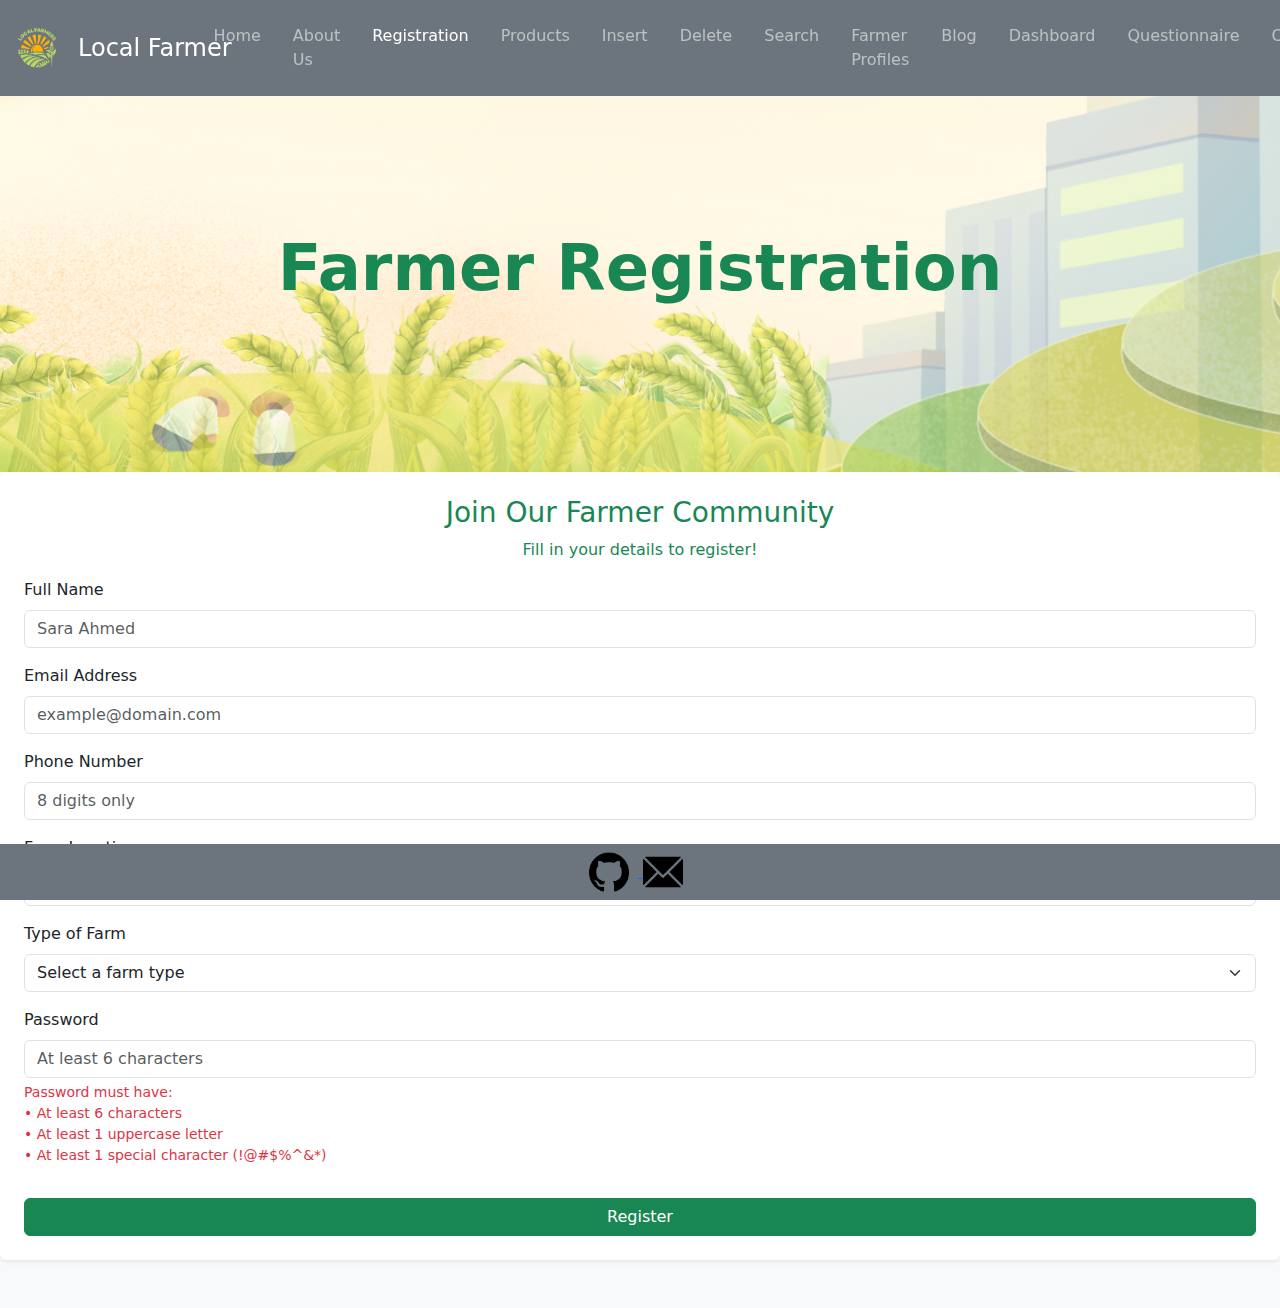
<file: registration.html>
<!DOCTYPE html>
<html xmlns="http://www.w3.org/1999/xhtml">
<head>
    <title>Farmer Registration Page</title>
    
    <link href="https://cdn.jsdelivr.net/npm/bootstrap@5.3.0/dist/css/bootstrap.min.css" rel="stylesheet">
    <link rel="stylesheet" href="https://cdn.jsdelivr.net/npm/bootstrap-icons@1.10.0/font/bootstrap-icons.css">
    
</head>

<body class="bg-light pb-5">
    
  <!--header-->
  <nav class="navbar navbar-expand-lg fixed-top navbar-dark bg-secondary py-3">
    <div class="container-fluid">
        <div class="d-flex align-items-center">
            <img src="logo.png" alt="Logo" class="me-3 img-fluid" width="50">
            <span class="navbar-brand mb-0 h1 fs-4">Local Farmer</span>
        </div>
        <button class="navbar-toggler" type="button" data-bs-toggle="collapse" data-bs-target="#navbarNav">
            <span class="navbar-toggler-icon"></span>
        </button>
        <div class="collapse navbar-collapse" id="navbarNav">
          <ul class="navbar-nav ms-auto">
            <li class="nav-item"><a class="nav-link fs-6 px-3" href="index.html">Home</a></li>
            <li class="nav-item"><a class="nav-link fs-6 px-3" href="aboutUs.html">About Us</a></li>
            <li class="nav-item"><a class="nav-link fs-6 active px-3" href="registration.html">Registration</a></li>
            <li class="nav-item"><a class="nav-link fs-6 px-3" href="products.html">Products</a></li>
            <li class="nav-item"><a class="nav-link fs-6  px-3" href="insert.php">Insert</a></li>
            <li class="nav-item"><a class="nav-link fs-6  px-3" href="delete_product.php">Delete</a></li>
            <li class="nav-item"><a class="nav-link fs-6  px-3" href="search_products.php">Search</a></li>
            <li class="nav-item"><a class="nav-link fs-6  px-3" href="farmerProfile.php">Farmer Profiles</a></li>
            <li class="nav-item"><a class="nav-link fs-6 px-3" href="blog.html">Blog</a></li>
            <li class="nav-item"><a class="nav-link fs-6 px-3" href="dashboard.html">Dashboard</a></li>
            <li class="nav-item"><a class="nav-link fs-6 px-3" href="questionnaire.html">Questionnaire</a></li>
            <li class="nav-item"><a class="nav-link fs-6 px-3" href="calculate.php">Calculate</a></li>
            <li class="nav-item"><a class="nav-link fs-6 px-3" href="funpage.html">Funpage</a></li>
            <li class="nav-item"><a class="nav-link fs-6 px-3" href="contact.php">Contact Us</a></li>
        </ul>
        </div>
    </div>
</nav>
<br/>
<br/>
<br/>

  <!-- title Section -->
<section class="d-flex align-items-center" style="background: url('BGall.png') center/cover no-repeat; height: 400px;"> <!--we can use image background in bootstrap-->
  <div class="container">
      <h2 class="display-3 text-center text-success fw-bold ">Farmer Registration</h2>
  </div>
</section>

<!-- Registration Form -->

  <form id="registrationForm" class="bg-white p-4 rounded shadow-sm" action="register_farmer.php" method="post">
    <div class="text-center text-success">
      <h3>Join Our Farmer Community</h3>
      <p>Fill in your details to register!</p>
    </div>
    
    <div class="mb-3">
      <label for="fullName" class="form-label">Full Name</label>
      <input type="text" id="fullName" name="fullName" class="form-control" placeholder="Sara Ahmed" required>
      <div class="text-danger" id="nameError"></div>
    </div>

    <div class="mb-3">
      <label for="userEmail" class="form-label">Email Address</label>
      <input type="email" id="userEmail" name="userEmail" class="form-control" placeholder="example@domain.com" required>
      <div class="text-danger" id="emailError"></div>
    </div>

    <div class="mb-3">
      <label for="phoneNumber" class="form-label">Phone Number</label>
      <input type="tel" id="phoneNumber" name="phoneNumber" class="form-control" placeholder="8 digits only" maxlength="8" required>
      <div class="text-danger" id="phoneError"></div>
    </div>

    <div class="mb-3">
      <label for="location" class="form-label">Farm Location</label>
      <input type="text" id="location" name="location" class="form-control" placeholder="City or Region" required>
      <div class="text-danger" id="locationError"></div>
    </div>

    <div class="mb-3">
      <label for="farmType" class="form-label">Type of Farm</label>
      <select id="farmType" name="farmType" class="form-select" required>
        <option value="">Select a farm type</option>
        <option value="Vegetables">Vegetables</option>
        <option value="Fruits">Fruits</option>
        <option value="Livestock">Livestock</option>
        <option value="Dairy">Dairy</option>
        <option value="Mixed">Mixed Farming</option>
      </select>
      <div class="text-danger" id="farmTypeError"></div>
    </div>

    <div class="mb-3">
      <label for="password" class="form-label">Password</label>
      <input type="password" id="password" name="password" class="form-control" placeholder="At least 6 characters" required>
      <div class="form-text text-danger">
        Password must have:<br/>
        • At least 6 characters<br/>
        • At least 1 uppercase letter<br/>
        • At least 1 special character (!@#$%^&*)
      </div>
      <div class="text-danger" id="passwordError"></div>
    </div>

    <button type="submit" class="btn btn-success w-100 mt-3">Register</button>
  </form>
</div>


 <!--footer-->
 <footer class="fixed-bottom bg-secondary py-2">
  <div class="text-center">
    <a href="https://github.com/reemHaitham/Local-Farmers-Website.git" >
      <img src="gitIcon.png" alt="github icon" class="me-2"  width="40" height="40">
    </a>
    <a href="mailto:localfarmerweb@gmail.com" >
      <img src="emailIcon.png" alt="github icon" class="me-2" width="40" height="40">
    </a>
  </div>
</footer>

<!-- Form Validation Script -->
<script>
  document.getElementById("registrationForm").addEventListener("submit", function(event) {
    // Get and trim form values
    const name = document.getElementById("fullName").value.trim();
    const email = document.getElementById("userEmail").value.trim();
    const phone = document.getElementById("phoneNumber").value.trim();
    const location = document.getElementById("location").value.trim();
    const farmType = document.getElementById("farmType").value;
    const password = document.getElementById("password").value.trim();

    // Clear previous errors
    document.getElementById("nameError").innerHTML = "";
    document.getElementById("emailError").innerHTML = "";
    document.getElementById("phoneError").innerHTML = "";
    document.getElementById("locationError").innerHTML = "";
    document.getElementById("farmTypeError").innerHTML = "";
    document.getElementById("passwordError").innerHTML = "";

    let valid = true;

    // Validate full name (at least two words)
    const nameRegex = /^[A-Za-z]+\s[A-Za-z]+(\s[A-Za-z]+)*$/;
    if (!nameRegex.test(name)) {
      document.getElementById("nameError").innerHTML = "Full name must include at least two words.";
      valid = false;
    }

    // Validate email
    const emailRegex = /^[\w-\.]+@([\w-]+\.)+[\w-]{2,4}$/;
    if (!emailRegex.test(email)) {
      document.getElementById("emailError").innerHTML = "Please enter a valid email address.";
      valid = false;
    }

    // Validate phone number (8 digits)
    const phoneRegex = /^\d{8}$/;
    if (!phoneRegex.test(phone)) {
      document.getElementById("phoneError").innerHTML = "Phone number must be exactly 8 digits.";
      valid = false;
    }

    // Validate location (at least 3 letters)
    const locationRegex = /^[A-Za-z\s]{3,}$/;
    if (!locationRegex.test(location)) {
      document.getElementById("locationError").innerHTML = "Farm location must be at least 3 letters.";
      valid = false;
    }

    // Validate farm type
    if (farmType === "") {
      document.getElementById("farmTypeError").innerHTML = "Please select a type of farm.";
      valid = false;
    }

    // Validate password
    const hasLength = password.length >= 6;
    const hasUppercase = /[A-Z]/.test(password);
    const hasSpecialChar = /[!@#\$%\^&\*]/.test(password);

    if (!hasLength || !hasUppercase || !hasSpecialChar) {
      document.getElementById("passwordError").innerHTML = "Password must be at least 6 characters, contain an uppercase letter, and a special character.";
      valid = false;
    }

    // If not valid
    if (!valid) {
      event.preventDefault();
    }
   
  });
</script>


</body>
</html>
</file>
